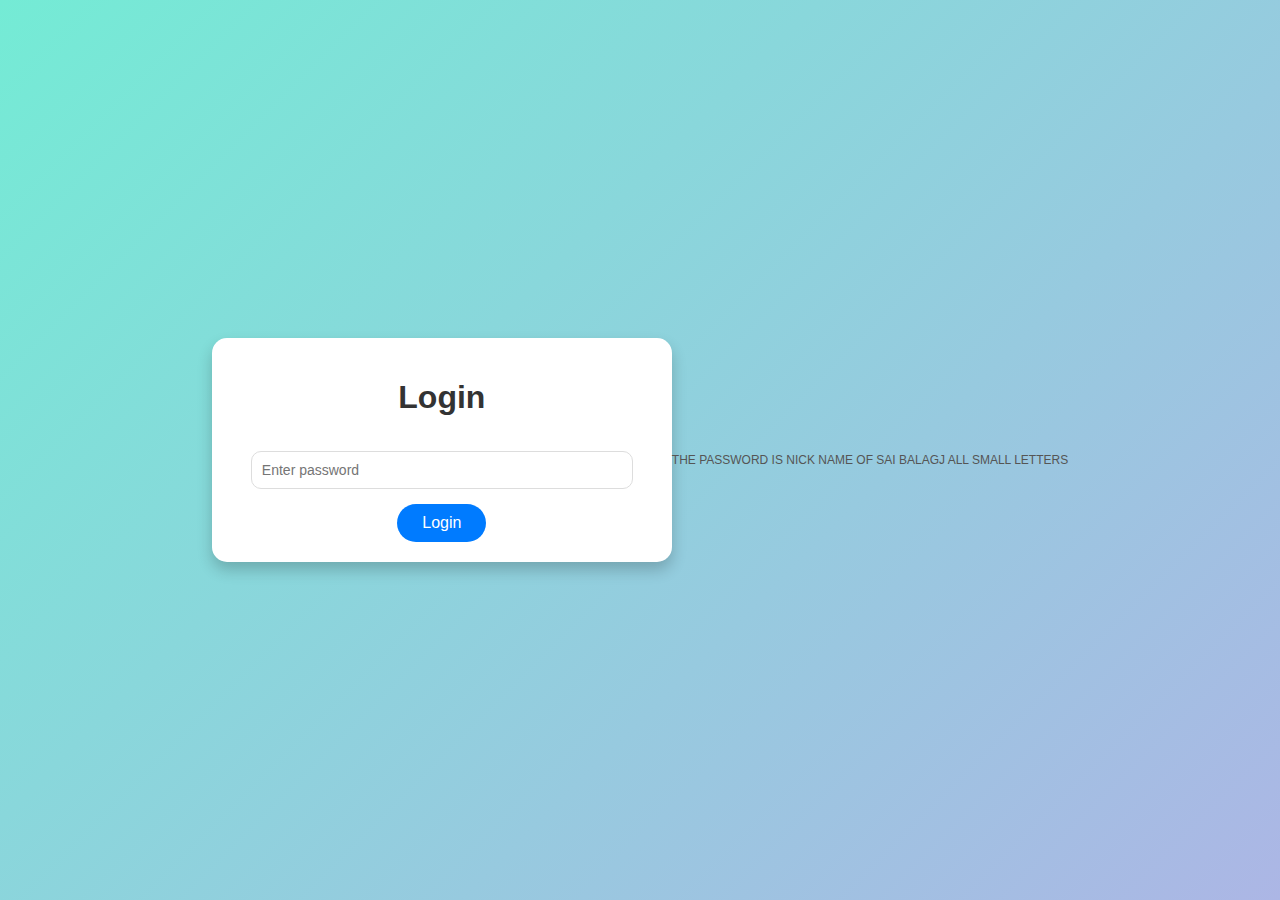
<file: chat important/index.html>
<!DOCTYPE html>
<html>
<head>
    <title>Login Page</title>
    <link rel="stylesheet" type="text/css" href="style.css">
</head>
<body>
    <div class="container">
        <h1>Login</h1>
        <input type="password" id="password" placeholder="Enter password">
        <button onclick="checkPassword()">Login</button>
    </div>
    <footer>THE PASSWORD IS NICK NAME OF SAI BALAGJ ALL SMALL LETTERS</footer>
    
    <script src="script.js"></script>
</body>
</html>
</file>
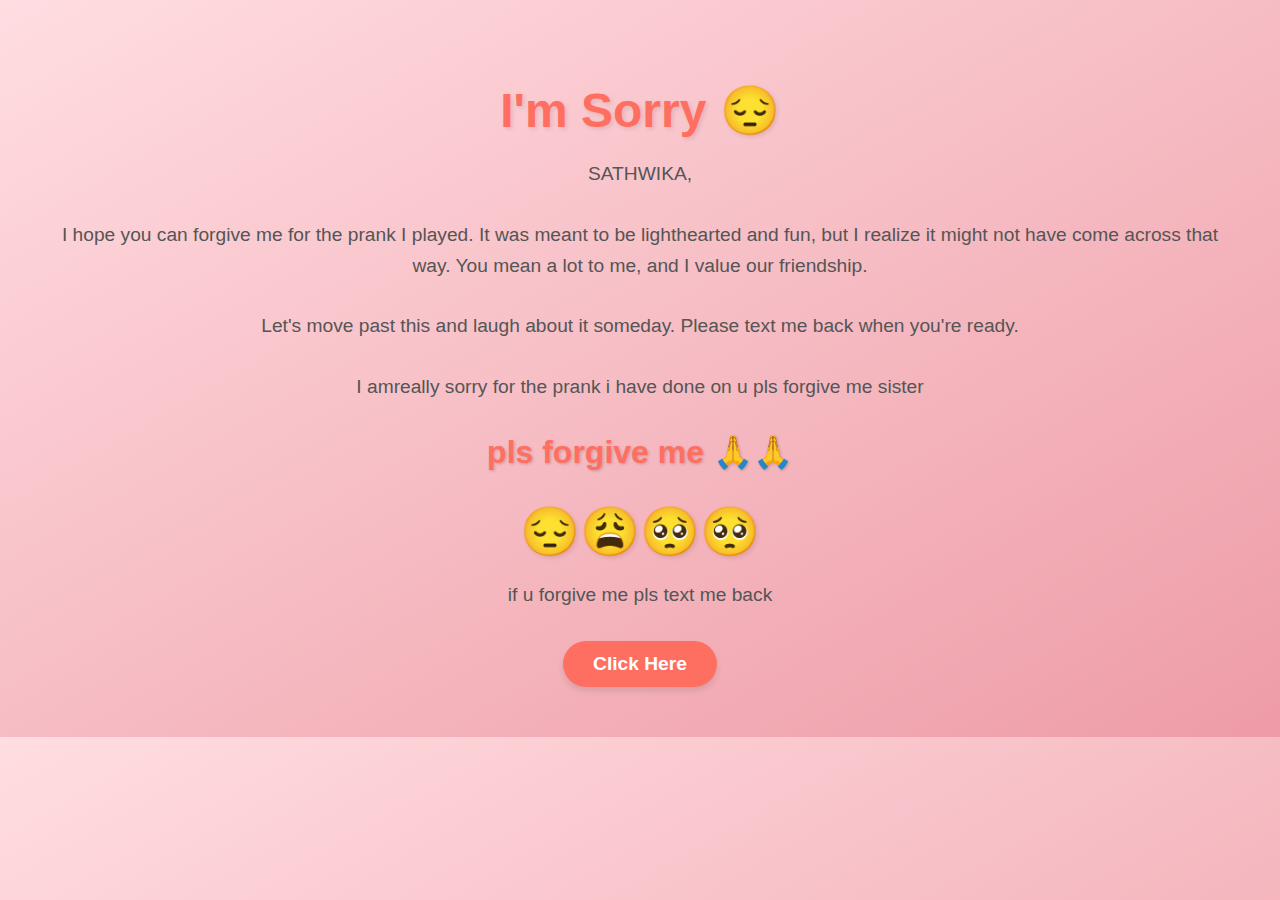
<file: chat important/home.html>
<!DOCTYPE html>
<html lang="en">
<head>
    <meta charset="UTF-8">
    <meta name="viewport" content="width=device-width, initial-scale=1.0">
    <title>I'm Sorry</title>
    <style>
        /* Background styling */
        body {
            font-family: 'Arial', sans-serif;
            text-align: center;
            background: linear-gradient(to bottom right, #ffdde1, #ee9ca7); /* Soft pink gradient */
            color: #333;
            padding: 50px;
            margin: 0;
        }
    
        /* Header styling */
        h1 {
            font-size: 3em;
            color: #ff6f61;
            margin-bottom: 20px;
            text-shadow: 2px 2px 4px rgba(0, 0, 0, 0.1);
            animation: fadeIn 2s ease; /* Add a fade-in effect */
        }
    
        h2 {
            font-size: 2em;
            color: #ff6f61;
            text-shadow: 1px 1px 3px rgba(0, 0, 0, 0.2);
            animation: pulse 1.5s infinite; /* Pulsing animation for emphasis */
        }
    
        /* Paragraph styling */
        p {
            font-size: 1.2em;
            line-height: 1.6;
            margin-bottom: 30px;
            color: #555;
            animation: slideIn 2s ease-out;
        }
    
        /* Button styling */
        button {
            padding: 12px 30px;
            background-color: #ff6f61;
            color: white;
            border: none;
            border-radius: 25px;
            font-size: 1.2em;
            font-weight: bold;
            cursor: pointer;
            transition: all 0.3s ease;
            box-shadow: 0 4px 6px rgba(0, 0, 0, 0.1);
            animation: popIn 1.5s ease;
        }
    
        /* Button hover effect */
        button:hover {
            background-color: #e65548;
            box-shadow: 0 6px 8px rgba(0, 0, 0, 0.2);
            transform: translateY(-2px);
        }
    
        /* Keyframe animations */
        @keyframes fadeIn {
            from {
                opacity: 0;
            }
            to {
                opacity: 1;
            }
        }
    
        @keyframes slideIn {
            from {
                transform: translateX(-50px);
                opacity: 0;
            }
            to {
                transform: translateX(0);
                opacity: 1;
            }
        }
    
        @keyframes pulse {
            0%, 100% {
                transform: scale(1);
            }
            50% {
                transform: scale(1.1);
            }
        }
    
        @keyframes popIn {
            0% {
                transform: scale(0.8);
                opacity: 0;
            }
            100% {
                transform: scale(1);
                opacity: 1;
            }
        }
    
        /* Mobile responsiveness */
        @media (max-width: 768px) {
            body {
                padding: 20px;
            }
            h1 {
                font-size: 2.5em;
            }
            h2 {
                font-size: 1.5em;
            }
            p {
                font-size: 1em;
            }
            button {
                font-size: 1em;
                padding: 10px 20px;
            }
        }
    </style>
    
    
</head>
<body>
    <h1>I'm Sorry 😔</h1>
    <p>SATHWIKA,</p>
    <p>I hope you can forgive me for the prank I played. It was meant to be lighthearted and fun, but I realize it might not have come across that way. You mean a lot to me, and I value our friendship.</p>
    <p>Let's move past this and laugh about it someday. Please text me back when you're ready.</p>
    <P> I amreally sorry for the prank i have done on u pls forgive me sister</P>
    <h2>pls forgive me 🙏🙏 </h2>
    <h1>😔😩🥺🥺</h1>
    <p>if u forgive me pls text me back</p>
<button onclick="alert('I truly am sorry!')">Click Here</button>
</body>
</html>
</file>
<file: chat important/style.css>
body {
    font-family: Arial, sans-serif;
    background: linear-gradient(135deg, #74ebd5, #acb6e5);
    margin: 0;
    padding: 0;
    display: flex;
    justify-content: center;
    align-items: center;
    height: 100vh;
  }
  
  .container {
    text-align: center;
    background: #ffffff;
    padding: 20px 30px;
    border-radius: 15px;
    box-shadow: 0 8px 15px rgba(0, 0, 0, 0.2);
    max-width: 400px;
    width: 100%;
  }
  
  h1 {
    color: #333;
    margin-bottom: 20px;
  }
  
  input[type="password"] {
    width: 90%;
    padding: 10px;
    margin: 15px 0;
    border: 1px solid #ddd;
    border-radius: 10px;
    font-size: 14px;
  }
  
  button {
    background-color: #007bff;
    color: white;
    padding: 10px 25px;
    border: none;
    border-radius: 25px;
    font-size: 16px;
    cursor: pointer;
    transition: background-color 0.3s ease;
  }
  
  button:hover {
    background-color: #0056b3;
  }
  
  footer {
    margin-top: 20px;
    font-size: 12px;
    color: #555;
  }
</file>
